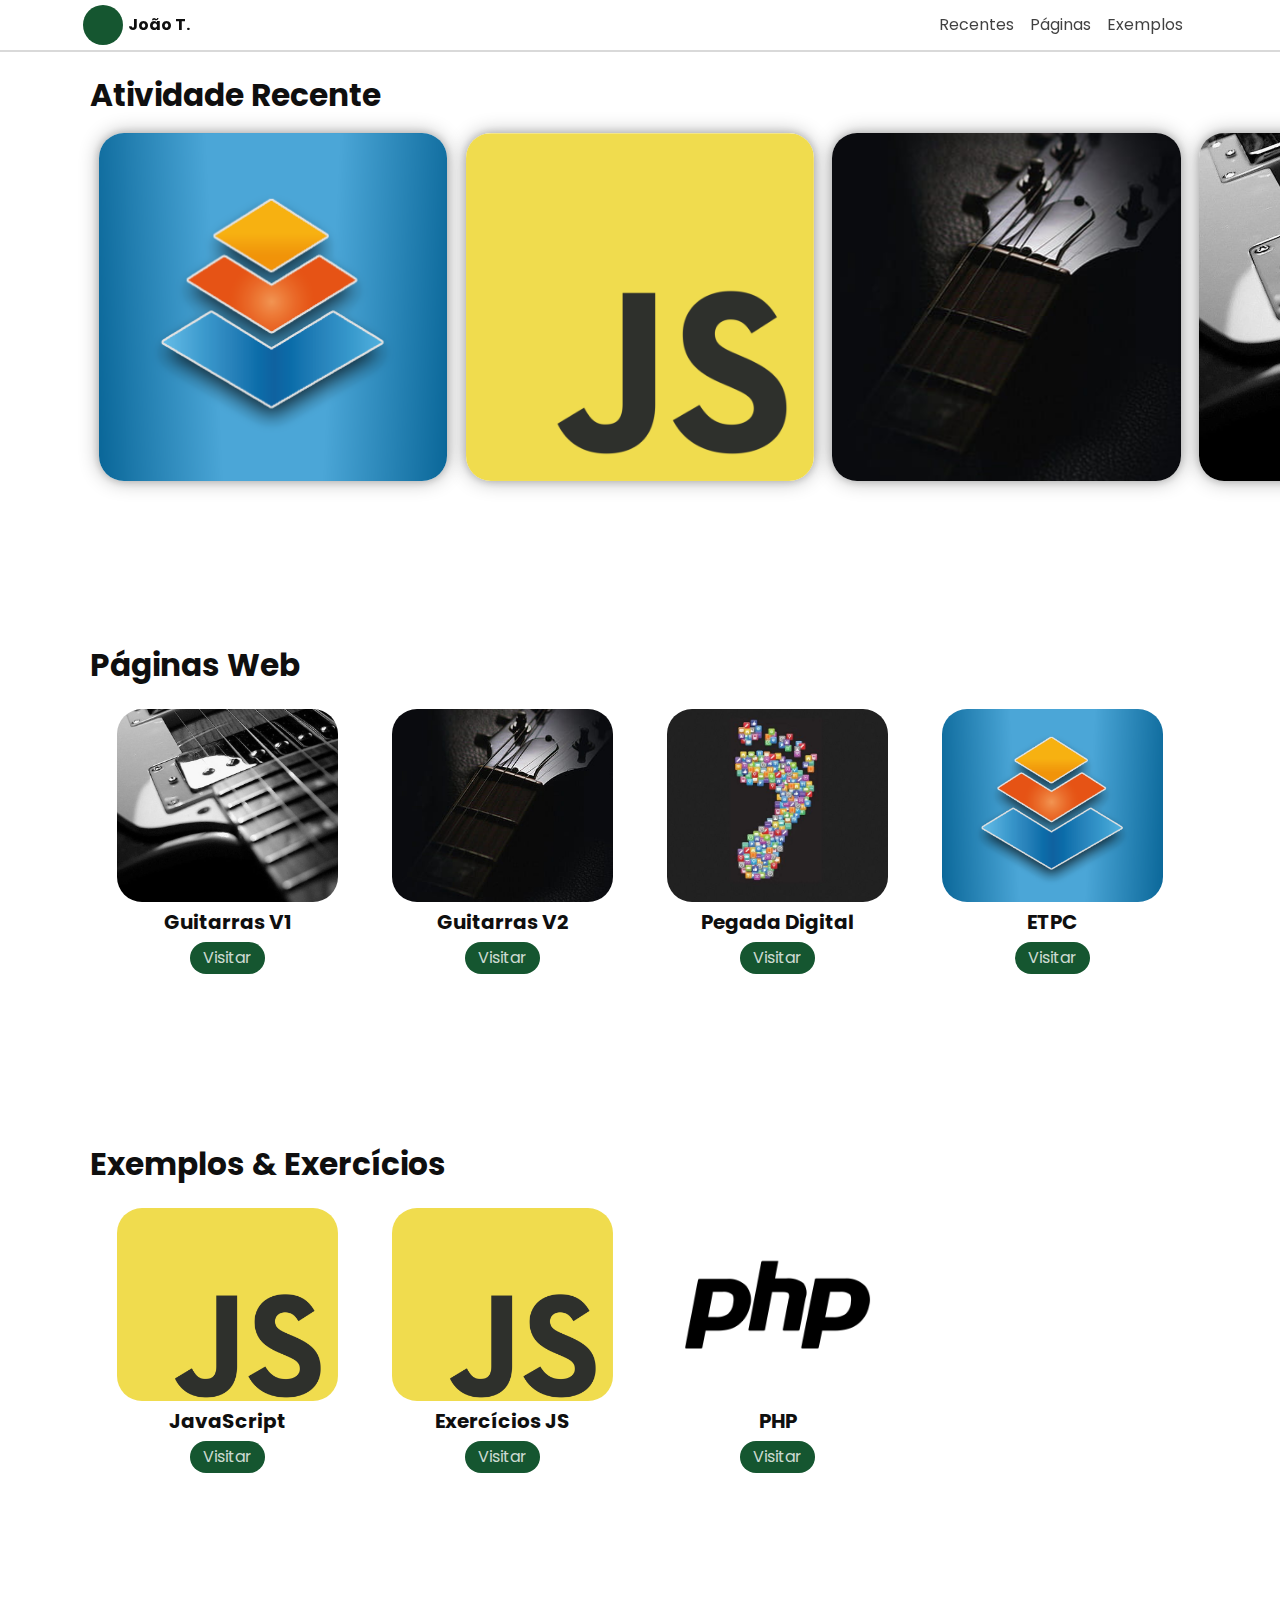
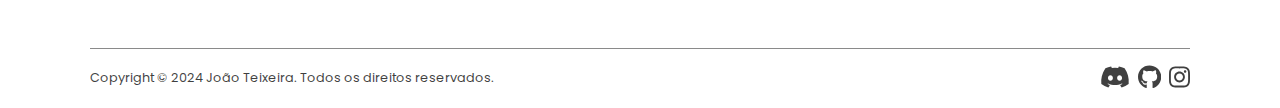
<file: index.html>
<!DOCTYPE html>
<html lang="pt" data-theme="light">
    <head>
        <meta charset="UTF-8">
        <meta name="viewport" content="width=device-width, initial-scale=1.0">
        <!-- CSS -->
        <link rel="stylesheet" href="https://cdnjs.cloudflare.com/ajax/libs/font-awesome/6.2.0/css/all.min.css">
        <link rel="stylesheet" href="CSS/global-formating.css">
        <link rel="stylesheet" href="CSS/carousel-style.css">
        <link rel="stylesheet" href="CSS/grid-style.css">
        <link rel="stylesheet" href="CSS/nav-style.css">
        <!-- <link rel="stylesheet" href="CSS/background-animation.css"> -->
        <link rel="stylesheet" href="CSS/footer-style.css">

        <!-- JS -->
        <script defer src="JAVASCRIPT/toggle-color-scheme.js"></script>
        <script defer src="JAVASCRIPT/carousel-controller.js"></script>
        <script defer src="JAVASCRIPT/fade-in-animation.js"></script>

        <title>Joao Teixeira</title>
    </head> 

    <body>
        <div id="body-wrapper">
            <div id="body-size">
                
                <!-- Navigation bar -->
                <nav class="nav-container">
                    <ul class="nav-ul">
                        <!-- Page Name -->
                        <li class="nav-li" id="theme-toggler">
                            <svg height="50" width="50">
                                <circle cx="25" cy="25" r="20" fill="var(--primary)"/>
                            </svg>
                            <p><span style="font-weight: bold; user-select: none;">João T.</span></p>
                        </li>

                        <div style="display: flex; align-items: center; justify-content: space-between; gap: 20px;">
                            <!-- Page Name -->
                            <li class="nav-li">
                                <span class="nav-links">
                                    <a href="#recent-activity"><p>Recentes</p></a>
                                    <a href="#web-pages"><p>Páginas</p></a>
                                    <a href="#examples"><p>Exemplos</p></a>
                                </span>
                            </li>
                            
                            
                            <!-- Social Media Links -->
                            <li class="nav-li">
                                
                            </li>
                        </div>
                    </ul>
                </nav>
                
                <!-- Content -->
                <div id="content-wrapper">
                    <!-- Pages Carousel -->
                    <section id="recent-activity">
                        <h3 class="section-header">Atividade Recente</h3>
                        <div class="carousel-container">
                            <div class="carousel-sub-container">
                                <div class="carousel-track">
                                    <!-- ETPC -->
                                    <a href="Exercicios/ETPC_CLONE">
                                        <div class="carousel-card-container animation-hidden">
                                            <div class="carousel-card bg-image" style="background-image: url(images/ETPCBanner_.png);">
                                                <div class="carousel-card-content-container">
                                                    <div class="card-page-title">
                                                        <h3>ETPC</h3>
                                                    </div>
                                                    <div class="card-page-description">
                                                        <p>Uma nova aperência para o site da Escola Técnico Profissional de Cantanhede.</p>
                                                    </div>
                                                </div>
                                            </div>
                                        </div>
                                    </a>
                                    <!-- JavaScript -->
                                    <a href="Exercicios/HTML_JS">
                                        <div class="carousel-card-container animation-hidden">
                                            <div class="carousel-card bg-image" style="background-image: url(images/JavaScript.png);">
                                                <div class="carousel-card-content-container">
                                                    <div class="card-page-title">
                                                        <h3>Exemplos JavaScript</h3>
                                                    </div>
                                                    <div class="card-page-description">
                                                        <p>Todos os exemplos e exercícios com JavaScript feitos na aula.</p>
                                                    </div>
                                                </div>
                                            </div>
                                        </div>
                                    </a>
                                    <!-- Guitarras V2 -->
                                    <a href="Exercicios/GuitarrasV2">
                                        <div class="carousel-card-container animation-hidden" >
                                            <div class="carousel-card bg-image" style="background-image: url(images/Guitarra1.jpg);">
                                                <div class="carousel-card-content-container">
                                                    <div class="card-page-title">
                                                        <h3>Guitarras V2</h3>
                                                    </div>
                                                    <div class="card-page-description">
                                                        <p>Esta página consiste numa melhoria tanto gráfica como funcional da primeria página sobre guitarras.</p>
                                                    </div>
                                                </div>
                                            </div>
                                        </div>
                                    </a>
                                    <!-- Guitarras V1 -->
                                    <a  href="Exercicios/GuitarrasV1">
                                        <div class="carousel-card-container animation-hidden">
                                            <div class="carousel-card bg-image" style="background-image: url(images/Guitarra2.jpg);">
                                                <div class="carousel-card-content-container">
                                                    <div class="card-page-title">
                                                        <h3>Guitarras V1</h3>
                                                    </div>
                                                    <div class="card-page-description">
                                                        <p>Esta página contém uma explicação sobre os diferentes tipos de guitarras mais conhecidos, técnicas básicas de como tocar o instrumento e dicas de como cuidar dele.</p>
                                                    </div>
                                                </div>
                                            </div>
                                        </div>
                                    </a>
                                    <!-- Pegada Digital -->
                                    <a href="Exercicios/PegadaDigital">
                                        <div class="carousel-card-container animation-hidden">
                                            <div class="carousel-card bg-image" style="background-image: url(images/PegadaDigital.jpg);">
                                                <div class="carousel-card-content-container">
                                                    <div class="card-page-title">
                                                        <h3>Pegada Digital</h3>
                                                    </div>
                                                    <div class="card-page-description">
                                                        <p></p>
                                                    </div>
                                                </div>
                                            </div>
                                        </div>
                                    </a>
                                </div>
                            </div>
                        
                            <!-- Carousel Icons -->
                            <div class="carousel-icons">
                                <button id="prev-button" class="hidden prev"><i class="fa-solid fa-angle-left"></i></button>
                                <button id="next-button" class="next"><i class="fa-solid fa-angle-right"></i></button>
                            </div>
                        </div>
                    </section>
                
                    <!-- Pages Grid -->
                    <section id="web-pages">
                        <h3 class="section-header">Páginas Web</h3>
                        <div class="grid-container">
                            <div class="grid-cell">
                                <div class="grid-cell-content-container">
                                    <div class="grid-cell-content">
                                        <div class="grid-cell-img" style="background-image: url(images/Guitarra2.jpg);"></div>
                                    </div>
                                        <h5>Guitarras V1</h5>
                                    <div class="grid-cell-link">
                                        <a href="Exercicios/GuitarrasV1">
                                            Visitar
                                        </a>
                                    </div>
                                </div>
                            </div>
                            <div class="grid-cell">
                                <div class="grid-cell-content-container">
                                    <div class="grid-cell-content">
                                        <div class="grid-cell-img" style="background-image: url(images/Guitarra1.jpg);"></div>
                                    </div>
                                        <h5>Guitarras V2</h5>
                                    <div class="grid-cell-link">
                                        <a href="Exercicios/GuitarrasV2">
                                            Visitar
                                        </a>
                                    </div>
                                </div>
                            </div>
                            <div class="grid-cell">
                                <div class="grid-cell-content-container">
                                    <div class="grid-cell-content">
                                        <div class="grid-cell-img" style="background-image: url(images/PegadaDigital.jpg);"></div>
                                    </div>
                                    <h5>Pegada Digital</h5>
                                    <div class="grid-cell-link">
                                        <a href="Exercicios/PegadaDigital">
                                            Visitar
                                        </a>
                                    </div>
                                </div>
                            </div>
                            <div class="grid-cell">
                                <div class="grid-cell-content-container">
                                    <div class="grid-cell-content">
                                        <div class="grid-cell-img" style="background-image: url(images/ETPCBanner_.png);"></div>
                                    </div>
                                    <h5>ETPC</h5>
                                    <div class="grid-cell-link">
                                        <a href="Exercicios/ETPC_CLONE">
                                            Visitar
                                        </a>
                                    </div>
                                </div>
                            </div>
                        </div>
                    </section>

                    <!-- Examples Grid -->
                    <section id="examples">
                        <h3 class="section-header">Exemplos & Exercícios</h3>
                        <div class="grid-container">
                            <div class="grid-cell">
                                <div class="grid-cell-content-container">
                                    <div class="grid-cell-content">
                                        <div class="grid-cell-img" style="background-image: url(images/JavaScript.png);"></div>
                                    </div>
                                    <h5>JavaScript</h5>
                                    <div class="grid-cell-link">
                                        <a href="Exercicios/HTML_JS">
                                            Visitar
                                        </a>
                                    </div>
                                </div>
                            </div>
                            <div class="grid-cell">
                                <div class="grid-cell-content-container">
                                    <div class="grid-cell-content">
                                        <div class="grid-cell-img" style="background-image: url(images/JavaScript.png);"></div>
                                    </div>
                                        <h5>Exercícios JS</h5>
                                    <div class="grid-cell-link">
                                        <a href="Exercicios/HTML_JS/Exercicios">
                                            Visitar
                                        </a>
                                    </div>
                                </div>
                            </div>
                            <div class="grid-cell">
                                <div class="grid-cell-content-container">
                                    <div class="grid-cell-content">
                                        <div class="grid-cell-img" style="background-image: url(images/php-logo.png);"></div>
                                    </div>
                                        <h5>PHP</h5>
                                    <div class="grid-cell-link">
                                        <a href="php">
                                            Visitar
                                        </a>
                                    </div>
                                </div>
                            </div>
                        </div>
                    </section>
                
                    <!-- Footer -->
                    <section id="footer-section">
                        <div class="footer-hr"></div>
                        <div class="footer-container">
                            <small>Copyright &copy; 2024 João Teixeira. Todos os direitos reservados.</small>
                            <span class="nav-icons">
                                <!-- Discord -->
                                <a href="https://discord.gg/hG3eCvquhZ">
                                    <svg height="24" width="30" viewBox="0 0 640 512"><path d="M524.5 69.8a1.5 1.5 0 0 0 -.8-.7A485.1 485.1 0 0 0 404.1 32a1.8 1.8 0 0 0 -1.9 .9 337.5 337.5 0 0 0 -14.9 30.6 447.8 447.8 0 0 0 -134.4 0 309.5 309.5 0 0 0 -15.1-30.6 1.9 1.9 0 0 0 -1.9-.9A483.7 483.7 0 0 0 116.1 69.1a1.7 1.7 0 0 0 -.8 .7C39.1 183.7 18.2 294.7 28.4 404.4a2 2 0 0 0 .8 1.4A487.7 487.7 0 0 0 176 479.9a1.9 1.9 0 0 0 2.1-.7A348.2 348.2 0 0 0 208.1 430.4a1.9 1.9 0 0 0 -1-2.6 321.2 321.2 0 0 1 -45.9-21.9 1.9 1.9 0 0 1 -.2-3.1c3.1-2.3 6.2-4.7 9.1-7.1a1.8 1.8 0 0 1 1.9-.3c96.2 43.9 200.4 43.9 295.5 0a1.8 1.8 0 0 1 1.9 .2c2.9 2.4 6 4.9 9.1 7.2a1.9 1.9 0 0 1 -.2 3.1 301.4 301.4 0 0 1 -45.9 21.8 1.9 1.9 0 0 0 -1 2.6 391.1 391.1 0 0 0 30 48.8 1.9 1.9 0 0 0 2.1 .7A486 486 0 0 0 610.7 405.7a1.9 1.9 0 0 0 .8-1.4C623.7 277.6 590.9 167.5 524.5 69.8zM222.5 337.6c-29 0-52.8-26.6-52.8-59.2S193.1 219.1 222.5 219.1c29.7 0 53.3 26.8 52.8 59.2C275.3 311 251.9 337.6 222.5 337.6zm195.4 0c-29 0-52.8-26.6-52.8-59.2S388.4 219.1 417.9 219.1c29.7 0 53.3 26.8 52.8 59.2C470.7 311 447.5 337.6 417.9 337.6z"/></svg>
                                    
                                </a><!-- Github -->
                                <a href="https://github.com/Hailmour">
                                    <svg height="24" width="23.25" viewBox="0 0 496 512"><path d="M165.9 397.4c0 2-2.3 3.6-5.2 3.6-3.3 .3-5.6-1.3-5.6-3.6 0-2 2.3-3.6 5.2-3.6 3-.3 5.6 1.3 5.6 3.6zm-31.1-4.5c-.7 2 1.3 4.3 4.3 4.9 2.6 1 5.6 0 6.2-2s-1.3-4.3-4.3-5.2c-2.6-.7-5.5 .3-6.2 2.3zm44.2-1.7c-2.9 .7-4.9 2.6-4.6 4.9 .3 2 2.9 3.3 5.9 2.6 2.9-.7 4.9-2.6 4.6-4.6-.3-1.9-3-3.2-5.9-2.9zM244.8 8C106.1 8 0 113.3 0 252c0 110.9 69.8 205.8 169.5 239.2 12.8 2.3 17.3-5.6 17.3-12.1 0-6.2-.3-40.4-.3-61.4 0 0-70 15-84.7-29.8 0 0-11.4-29.1-27.8-36.6 0 0-22.9-15.7 1.6-15.4 0 0 24.9 2 38.6 25.8 21.9 38.6 58.6 27.5 72.9 20.9 2.3-16 8.8-27.1 16-33.7-55.9-6.2-112.3-14.3-112.3-110.5 0-27.5 7.6-41.3 23.6-58.9-2.6-6.5-11.1-33.3 2.6-67.9 20.9-6.5 69 27 69 27 20-5.6 41.5-8.5 62.8-8.5s42.8 2.9 62.8 8.5c0 0 48.1-33.6 69-27 13.7 34.7 5.2 61.4 2.6 67.9 16 17.7 25.8 31.5 25.8 58.9 0 96.5-58.9 104.2-114.8 110.5 9.2 7.9 17 22.9 17 46.4 0 33.7-.3 75.4-.3 83.6 0 6.5 4.6 14.4 17.3 12.1C428.2 457.8 496 362.9 496 252 496 113.3 383.5 8 244.8 8zM97.2 352.9c-1.3 1-1 3.3 .7 5.2 1.6 1.6 3.9 2.3 5.2 1 1.3-1 1-3.3-.7-5.2-1.6-1.6-3.9-2.3-5.2-1zm-10.8-8.1c-.7 1.3 .3 2.9 2.3 3.9 1.6 1 3.6 .7 4.3-.7 .7-1.3-.3-2.9-2.3-3.9-2-.6-3.6-.3-4.3 .7zm32.4 35.6c-1.6 1.3-1 4.3 1.3 6.2 2.3 2.3 5.2 2.6 6.5 1 1.3-1.3 .7-4.3-1.3-6.2-2.2-2.3-5.2-2.6-6.5-1zm-11.4-14.7c-1.6 1-1.6 3.6 0 5.9 1.6 2.3 4.3 3.3 5.6 2.3 1.6-1.3 1.6-3.9 0-6.2-1.4-2.3-4-3.3-5.6-2z"/></svg>
                                    
                                </a><!-- Instagram -->
                                <a href="https://www.instagram.com/joaot.fotos">
                                    <svg height="24" width="21" viewBox="0 0 448 512"><path d="M224.1 141c-63.6 0-114.9 51.3-114.9 114.9s51.3 114.9 114.9 114.9S339 319.5 339 255.9 287.7 141 224.1 141zm0 189.6c-41.1 0-74.7-33.5-74.7-74.7s33.5-74.7 74.7-74.7 74.7 33.5 74.7 74.7-33.6 74.7-74.7 74.7zm146.4-194.3c0 14.9-12 26.8-26.8 26.8-14.9 0-26.8-12-26.8-26.8s12-26.8 26.8-26.8 26.8 12 26.8 26.8zm76.1 27.2c-1.7-35.9-9.9-67.7-36.2-93.9-26.2-26.2-58-34.4-93.9-36.2-37-2.1-147.9-2.1-184.9 0-35.8 1.7-67.6 9.9-93.9 36.1s-34.4 58-36.2 93.9c-2.1 37-2.1 147.9 0 184.9 1.7 35.9 9.9 67.7 36.2 93.9s58 34.4 93.9 36.2c37 2.1 147.9 2.1 184.9 0 35.9-1.7 67.7-9.9 93.9-36.2 26.2-26.2 34.4-58 36.2-93.9 2.1-37 2.1-147.8 0-184.8zM398.8 388c-7.8 19.6-22.9 34.7-42.6 42.6-29.5 11.7-99.5 9-132.1 9s-102.7 2.6-132.1-9c-19.6-7.8-34.7-22.9-42.6-42.6-11.7-29.5-9-99.5-9-132.1s-2.6-102.7 9-132.1c7.8-19.6 22.9-34.7 42.6-42.6 29.5-11.7 99.5-9 132.1-9s102.7-2.6 132.1 9c19.6 7.8 34.7 22.9 42.6 42.6 11.7 29.5 9 99.5 9 132.1s2.7 102.7-9 132.1z"/></svg>
                                </a>
                            </span>
                        </div>
                    </section>
                
                    <!-- Background Animation -->
                    <div class="area">
                        <ul class="circles"> <li></li><li></li><li></li><li></li><li></li><li></li><li></li><li></li><li></li><li></li> </ul>
                    </div>
                </div>
            </div>
        </div>
    </body>
</html>
</file>
<file: CSS/global-formating.css>
@import url('https://fonts.googleapis.com/css?family=Poppins:700|Poppins:400');
@import url('https://fonts.googleapis.com/css?family=Exo:400,700');

* {
  margin: 0;
  padding: 0;
}

:root {
  /* Text Size */
  --font-scale: 1.25;
  --p: 1rem;
  --h5: calc(var(--p) * var(--font-scale));
  --h4: calc(var(--h5) * var(--font-scale));
  --h3: calc(var(--h4) * var(--font-scale));
  --h2: calc(var(--h3) * var(--font-scale));
  --h1: calc(var(--h2) * var(--font-scale));
  --small: calc(var(--p) / var(--font-scale));

  /* Font Properties */
  font-family: 'Poppins';
  font-weight: 400;
  line-height: 1;

  /* Other Variables */
  --load-animation-time: .35s;
  --max-width: 1500px;
  --page-height: 0;
  --visible-cards: 3;
  --visible-grid-items: 4;
  --section-margin: 10rem;
  --footer-margin: calc(var(--section-margin) * 0.1);

  scroll-behavior: smooth;
}

/* Light Mode */
:root[data-theme='light'] {
  --text: rgb(15, 15, 15);
  --background: rgb(255, 255, 255);
  --primary: rgb(21, 86, 48);
  --secondary: rgb(216, 228, 221);
  --accent: rgb(194, 0, 3);

  --static1: rgba(0, 0, 0, 0.03);
  --static2: rgba(0, 0, 0, 0.05);
  --static3: rgba(0, 0, 0, 0.1);
  --static4: rgba(0, 0, 0, 0.15);
  --static5: rgba(0, 0, 0, 0.2);
  --static6: rgba(0, 0, 0, 0.3);
  --static7: rgba(225, 225, 225, 0.5);
  --static8: rgba(255, 255, 255, 0.8);
  --static9: rgba(0, 0, 0, 0.75);
  --static10: rgba(255, 255, 255, 0.2);
  --static11: rgba(0, 0, 0, 0.4);
  --static12: rgba(0, 0, 0, 0.5);

  --secondary-transparent: rgba(216, 228, 221, 0.65);
  --primary-transparent: rgba(21, 86, 48, 0.65);
  --hr: rgb(0, 0, 0, 0.46);
}

/* Dark Mode */
:root[data-theme='dark'] {
  --text: rgb(240, 240, 240);
  --background: rgb(0, 0, 0);
  --primary: rgb(169, 234, 196);
  --secondary: rgb(27, 39, 32);
  --accent: rgb(255, 61, 64);

  --static1: rgba(255, 255, 255, 0.03);
  --static2: rgba(255, 255, 255, 0.05);
  --static3: rgba(255, 255, 255, 0.1);
  --static4: rgba(255, 255, 255, 0.15);
  --static5: rgba(255, 255, 255, 0.2);
  --static6: rgba(255, 255, 255, 0.3);
  --static7: rgba(0, 0, 0, 0.5);
  --static8: rgba(0, 0, 0, 0.8);
  --static9: rgba(255, 255, 255, 0.75);
  --static10: rgba(0, 0, 0, 0.2);
  --static11: rgba(255, 255, 255, 0.4);
  --static12: rgba(255, 255, 255, 0.5);

  --secondary-transparent: rgba(27, 39, 32, 0.65);
  --primary-transparent: rgba(169, 234, 196, 0.65);
  --hr: rgb(255, 255, 255, 0.46);
}

.global-transition {
  transition: all 0.35s;
}

html {
  background-color: var(--background);
  color: var(--text);
}

#body-wrapper {
  overflow-x: hidden;
}
#body-size {
  width: var(--max-width);
  margin: 0 auto;
}

section {
  margin: 0 0 var(--section-margin) 0;
}

/* Type Scale */
h1 {font-size: var(--h1);}
h2 {font-size: var(--h2);}
h3 {font-size: var(--h3);}
h4 {font-size: var(--h4);}
h5 {font-size: var(--h5);}
p {font-size: var(--p);}
small {font-size: var(--small);}

a {
  color: var(--text);
  text-decoration: none;
}

/* List Formating */
ul {list-style: none;}

/* Scrollbar */
::-webkit-scrollbar {
  width: 5px;
}
::-webkit-scrollbar-track {
  background: var(--static4); 
}
::-webkit-scrollbar-thumb {
  background: var(--static4); 
}
::-webkit-scrollbar-thumb:hover {
  background: var(--static6); 
}

/* Page Layout */
#content-wrapper {
  width: 100%;
  max-width: var(--max-width);
  margin: 80px 0 0 0;
  display: flex;
  flex-direction: column;
}

.section-header{
  margin-bottom: 12.5px;
}

/* Animations */
/* Fade In Animation */
.animation-hidden {
  opacity: 0;
  backdrop-filter: blur(2px);
  transform: scale(.95);
  transition: all 450ms ;
}

.animation-show {
  opacity: 1;
  backdrop-filter: blur(0);
  transform: scale(1);
}

/* Background Images */
.bg-image {
  background-repeat: repeat;
  background-position: center;
  background-size: cover;
}
</file>
<file: CSS/carousel-style.css>
.carousel-container {
    position: inherit;
    width: var(--max-width);
    height: calc((var(--max-width)/3));
    min-height: 330px;
    display: flex;
    align-items: center;
    margin: 0 auto;

    box-sizing: border-box;
    user-select: none;
}

.carousel-sub-container {
    overflow-x: visible;
    border-radius: 25px;
}

.carousel-track {
    display: flex;
    height: 100%;
    align-items: center;
    transition: transform .35s;
}

.carousel-card-container {
    position: relative;
    width: calc((var(--max-width)/3)*0.95);
    height: calc((var(--max-width)/3)*0.95);
    flex-shrink: 0;
    padding: 0 calc((var(--max-width)/12)*0.1);
    border-radius: 25px;

    animation: content-fade-in var(--load-animation-time) ease-out 1;
}

.carousel-card {
    width: 100%;
    height: 100%;
    display: flex;
    box-sizing: border-box;
    align-items: center;
    justify-content: center;
    transition: transform .25s ease-out;
    border-radius: 25px;
    box-shadow: 0 0 8px 0 var(--static5), 0 0 20px 0 var(--static6);
}

.carousel-card:hover {
    transform: scale(1.01);
    box-shadow: 0 0 8px 0 var(--static6), 0 0 20px 0 var(--static11);
}

.carousel-card .carousel-card-content-container {
    opacity: 0;
    background-color: rgba(255,255,255, 0.6);
    width: 100%;
    height: 100%;
    border-radius: 25px;
    display: flex;
    flex-direction: column;
    justify-content: flex-end;
    padding: 20px;
    box-sizing: border-box;

    transition: opacity .25s ease-out;
}

.carousel-card .carousel-card-content-container:hover {
    opacity: 1;
}
.carousel-card .card-page-title h3{
    margin-bottom: 12.5px;
}



/*  */
/* Navigation Icons */
/*  */
.carousel-icons button{
    position: absolute;
    width: 55px;
    height: 55px;
    box-sizing: border-box;
    border-radius: 50%;
    border: 2px solid transparent;
    transform: translateY(-50%);
    font-size: var(--h3);
    color: var(--background);
    background-color: var(--static6);
    opacity: 0;
    transition: opacity 350ms ease-out;
    cursor: pointer;
}

.carousel-container:hover {
    .carousel-icons button {
        opacity: 1;
    }
}

.carousel-icons button:hover {
    background-color: var(--static9);
}

.carousel-icons .prev{
    left: 25px;
}

.carousel-icons .next{
    right: 25px;
}

.hidden{
    display: none;
    overflow: hidden;
}


/*  */
/* Media Queries */
/*  */
@media (max-width: 1550px) {
    :root {
        --max-width: 1300px;
        --visible-cards: 4;
    }
}
@media (max-width: 1350px) {
    :root {
        --max-width: 1100px;
        --visible-cards: 4;
    }
}
@media (max-width: 1150px) {
    :root {
        --max-width: 900px;
        --visible-cards: 2;
        --visible-grid-items: 3;
    }

    .carousel-container {
        height: 450px;
    }
    .carousel-container .carousel-card-container {
        width: 425px;
        height: 425px;
        padding: 0 12.5px;
    }
}
@media (max-width: 950px) {
    :root {
        --max-width: 700px;
        --visible-cards: 2;
        --visible-grid-items: 3;
    }

    .carousel-container {
        height: 350px;
    }
    .carousel-container .carousel-card-container {
        width: 325px;
        height: 325px;
        padding: 0 12.5px;
    }
}

@media (max-width: 750px) {
    :root {
        --max-width: 500px;
        --visible-cards: 1;
        --visible-grid-items: 2;
    }

    .carousel-container {
        height: 500px;
    }
    .carousel-container .carousel-card-container {
        width: 475px;
        height: 475px;
        padding: 0 12.5px;
    }
}

@media (max-width: 550px) { 
    :root {
        --max-width: 350px;
        --font-scale: 1.2;
        --visible-cards: 1;
        --visible-grid-items: 1;
    }

    .carousel-container {
        height: 350px;
    }
    .carousel-container .carousel-card-container {
        width: 325px;
        height: 325px;
        padding: 0 12.5px;
    }
}
</file>
<file: CSS/grid-style.css>
/* border-radius: 25px */

.grid-container {
    max-width: var(--max-width);
    margin: 0 auto;
    display: flex;
    flex-wrap: wrap;
    

    
}
    
.grid-cell {
    border-radius: 25px;
    /* background-color: var(--static7); */
    flex-grow:1;
    min-width: calc(var(--max-width)/var(--visible-grid-items) - 20px);
    max-width: calc(var(--max-width)/var(--visible-grid-items) - 20px);
    height: calc(var(--max-width)/var(--visible-grid-items));
    box-sizing: border-box;
    margin: 10px;
    transition: transform 150ms ease-out;
}

.grid-cell:hover {
    transform: scale(1.02);
}

.grid-cell-content-container {
    width: 100%;
    height: 100%;
    display: flex;
    flex-direction: column;
    justify-content: space-between;
    align-items: center;
    padding: 5px;
    box-sizing: border-box;
}

.grid-cell-content {
    display: flex;
    width: 90%;
    height: 80%;

    flex-direction: column;
    justify-content: center;
    align-items: center;
}

.grid-cell-img {
    width: 100%;
    height: 100%;

    border-radius: 25px;
    display: flex;
    justify-content: center;
    align-items: center;
    background-position: center;
    background-size: cover;
}

.grid-cell-link {
    border-radius: 25px;
    width: 75px;
    height: 35px;
    background-color: var(--primary);
    display: flex;
    justify-content: center;
    align-items: center;

    transition: width 150ms ease-out, letter-spacing 150ms ease-out;
}

.grid-cell-link:hover {
    width: 85px;
    letter-spacing: .05rem;
}

.grid-cell-link a {
    color: var(--static8);
}

.grid-cell-link a:hover {
    color: var(--background);
}

.grid-container h5 {
    padding: 10px 0 10px 0;
}
</file>
<file: CSS/nav-style.css>
.nav-container {
  position: fixed;
  top: 0;
  left: 0;
  z-index: 9996;
  width: 100%;
  height: 50px;
  
  background-color: var(--static8);
  backdrop-filter: blur(15px);
  transition: background-color 0.35s;

  animation: nav-load var(--load-animation-time) ease-out 1;
  border-bottom: 2px var(--static4) solid;
}

.nav-ul {
  position: relative;
  width: calc(var(--max-width) + 25px);
  height: 100%;
  margin: 0 auto;

  display: flex;
  align-items: center;
  justify-content: space-between;
  flex-direction: row;
  transition: width .35s ease-out;
}

.nav-li {
  display: flex;
  align-items: center;
  justify-content: center;

  height: 100%;
}

.nav-li a{
  color: var(--static9);
}

.nav-li a:hover{
  color: var(--text);
}

.nav-links {
  display: flex;
  align-items: center;
  justify-content: space-between;
  gap: 1rem;
  user-select: none;
}

.nav-icons {
  display: flex;
  align-items: center;
  justify-content: space-between;
  gap: .5rem;
}

.nav-icons svg {
  fill: var(--static9);
  transition: fill var(--load-animation-time) ease-out;
}

.nav-icons svg:hover {
  fill: var(--text);
}

@keyframes nav-load {
  0% {
    transform: translateY(-100%);
  }
  100% {
    transform: translateY(0);
  }
}

@media (max-width: 950px) {
  .nav-ul {
      width: 90%;
  }
}
</file>
<file: CSS/background-animation.css>
.area{
    z-index: -1000;
    position: fixed;
    background: var(--background);  
    width: 100%;
    height: 100%;
    margin: 0;
    padding: 0;
    top: 0;
    left: 0;

    transition: background calc(var(--load-animation-time) - .05s) ease-out;
}

.circles{
    position: relative;
    top: 0;
    left: 0;
    width: 100%;
    height: 100%;
    overflow: hidden;
}

.circles li{
    position: absolute;
    display: block;
    list-style: none;
    width: 20px;
    height: 20px;
    background: var(--static5);
    animation: animate 25s linear infinite;
    bottom: -150px;
}

.circles li:nth-child(1){
    left: 25%;
    width: 80px;
    height: 80px;
    animation-delay: 0s;
}

.circles li:nth-child(2){
    left: 10%;
    width: 20px;
    height: 20px;
    animation-delay: 2s;
    animation-duration: 12s;
}

.circles li:nth-child(3){
    left: 70%;
    width: 20px;
    height: 20px;
    animation-delay: 4s;
}

.circles li:nth-child(4){
    left: 40%;
    width: 60px;
    height: 60px;
    animation-delay: 0s;
    animation-duration: 18s;
}

.circles li:nth-child(5){
    left: 65%;
    width: 20px;
    height: 20px;
    animation-delay: 0s;
}

.circles li:nth-child(6){
    left: 75%;
    width: 110px;
    height: 110px;
    animation-delay: 3s;
}

.circles li:nth-child(7){
    left: 35%;
    width: 150px;
    height: 150px;
    animation-delay: 7s;
}

.circles li:nth-child(8){
    left: 50%;
    width: 25px;
    height: 25px;
    animation-delay: 15s;
    animation-duration: 45s;
}

.circles li:nth-child(9){
    left: 20%;
    width: 15px;
    height: 15px;
    animation-delay: 2s;
    animation-duration: 35s;
}

.circles li:nth-child(10){
    left: 85%;
    width: 150px;
    height: 150px;
    animation-delay: 0s;
    animation-duration: 11s;
}

@keyframes animate {
    0%{
        transform: translateY(0%) rotate(0deg);
        opacity: 1;
        border-radius: 5%;
    }

    100%{
        transform: translateY(-3000px) rotate(720deg);
        opacity: 0;
        border-radius: 50%;
    }
}
</file>
<file: CSS/footer-style.css>
#footer-section {
    margin: 0 0 var(--footer-margin) 0 !important;
    user-select: none;
}

.footer-container {
    display: flex;
    align-items: center;
    justify-content: space-between;
}

.footer-container small {
    color: var(--static9);
}

.footer-hr {
    width: 100%;
    margin: 0 0 var(--footer-margin) 0;
    border-bottom: 1px solid var(--hr)
}
</file>
